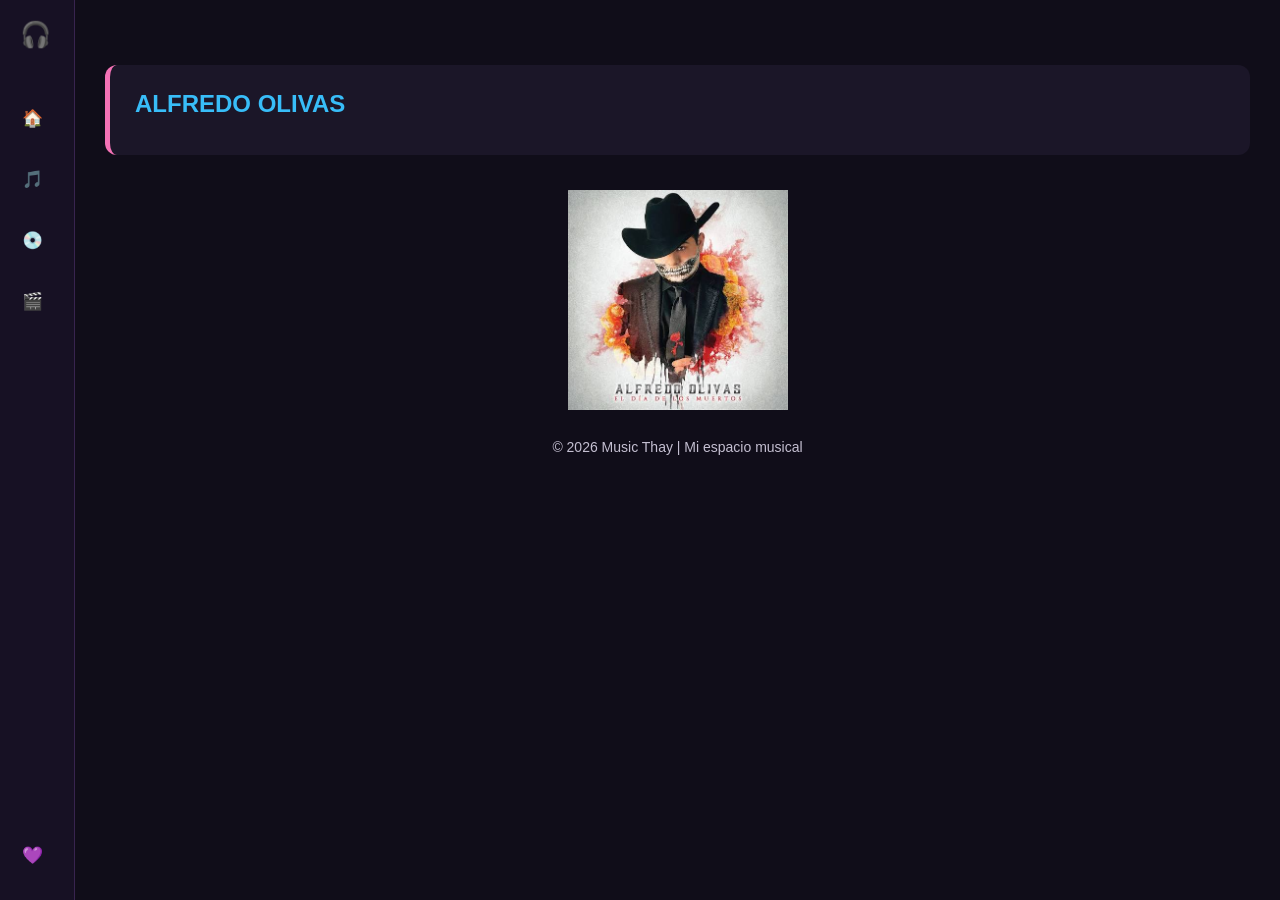
<file: alfredo  olivas.html>
<!DOCTYPE html>
<html lang="es">
<head>
    <meta charset="UTF-8">
    <meta name="viewport" content="width=device-width, initial-scale=1.0">

    <title>Music Thay</title>

    <!-- Conectar el archivo CSS -->
    <link rel="stylesheet" href="estilo.css">
</head>

<body>

    <!-- MENU LATERAL -->
    <aside class="menu-lateral">

        <div class="logo">
            🎧 <span>Music Thay</span>
        </div>

        <nav>
            <a href="index.html">
                🏠 <span>Inicio</span>
            </a>

            <a href="mi música.html">
                🎵 <span>Mi música</span>
            </a>

            <a href="álbumes.html">
                💿 <span>Álbumes</span>
            </a>

            <a href="videos.html">
                🎬 <span>Videos</span>
            </a>
        </nav>

        <div class="menu-inferior">
            <a href="#acerca">
                💜 
            </a>
        </div>
 
    </aside>


    <!-- CONTENIDO PRINCIPAL -->
    <main class="contenido">

      <!-- BUSCADOR VISUAL -->
        <section class="bienvenida">

            <h2>ALFREDO OLIVAS</h2>
            </section>
    
    		<center><img src="alfredo olivas.jpg" width="220" height="220"></center>


     



        <!-- PIE DE PAGINA -->
        <footer>

            <p>© 2026 Music Thay | Mi espacio musical </p>

        </footer>

    </main>


    </div>

</body>
</html>
</file>
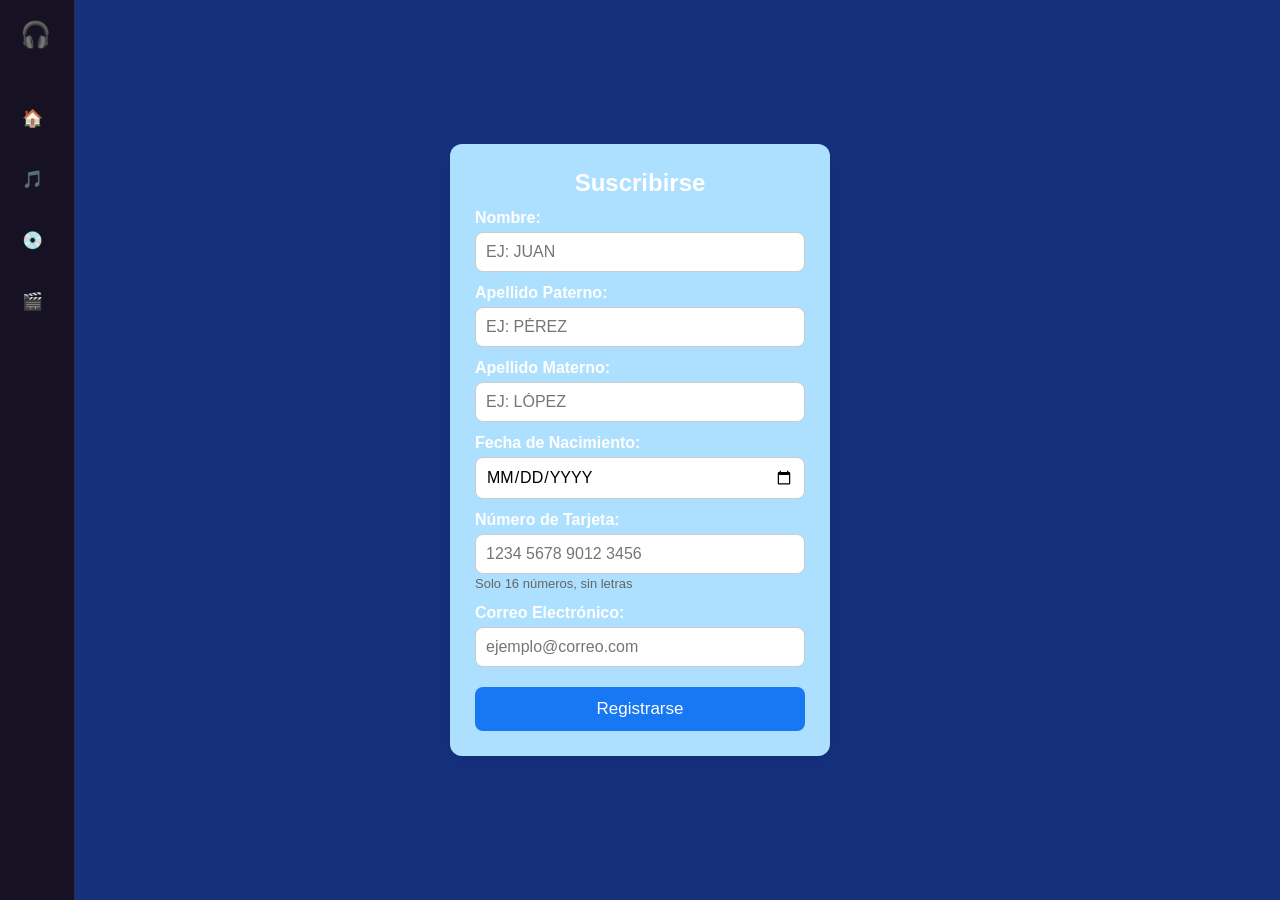
<file: index_formulario.html>
<!DOCTYPE html>
<html lang="es">
<head>
    <meta charset="UTF-8">
    <meta name="viewport" content="width=device-width, initial-scale=1.0">

    <title>Music Thay</title>

    <!-- Conectar el archivo CSS -->
    <link rel="stylesheet" href="estilo.css">
</head>

<body>

    <!-- MENU LATERAL -->
    <aside class="menu-lateral">

        <div class="logo">
            🎧 <span>Music Thay</span>
        </div>

        <nav>
        	

            <a href="index.html">
                🏠 <span>Inicio</span>
            </a>

            <a href="mi música.html">
                🎵 <span>Mi música</span>
            </a>

            <a href="álbumes.html">
                💿 <span>Álbumes</span>
            </a>

            <a href="videos.html">
                🎬 <span>Videos</span>
            </a>

             <a href="index_formulario.html">
                 <span>Suscribirse</span>
            </a>
        </nav>

    </aside>




<!DOCTYPE html>
<html lang="es">
<head>
  <meta charset="UTF-8">
  <meta name="viewport" content="width=device-width, initial-scale=1.0">
  <title>Registro</title>
  <link rel="stylesheet" href="style.css">
</head>
<body>
  <div class="contenedor">
    <h2>Suscribirse</h2>
    <form id="formRegistro">

      <label>Nombre:</label>
      <input type="text" id="nombre" placeholder="EJ: JUAN" required>

      <label>Apellido Paterno:</label>
      <input type="text" id="apellidoPaterno" placeholder="EJ: PÉREZ" required>

      <label>Apellido Materno:</label>
      <input type="text" id="apellidoMaterno" placeholder="EJ: LÓPEZ" required>

      <label>Fecha de Nacimiento:</label>
      <input type="date" id="fechaNacimiento" min="1945-01-01" max="2008-11-17" required>
      <small id="errorEdad" class="error oculto">Debes tener 18 años o más. Solo se permite de 1945 a 2008.</small>

      <label>Número de Tarjeta:</label>
      <input type="text" id="numeroTarjeta" placeholder="1234 5678 9012 3456" maxlength="19" inputmode="numeric" required>
      <small>Solo 16 números, sin letras</small>

      <label>Correo Electrónico:</label>
      <input type="email" id="correo" placeholder="ejemplo@correo.com" required>

      <button type="submit">Registrarse</button>

      <p id="mensajeExito" class="oculto">¡Registrado exitosamente!</p>
      <p id="mensajeError" class="error-box oculto"></p>

    </form>
  </div>
  <script src="script.js"></script>
</body>
</html>
</file>
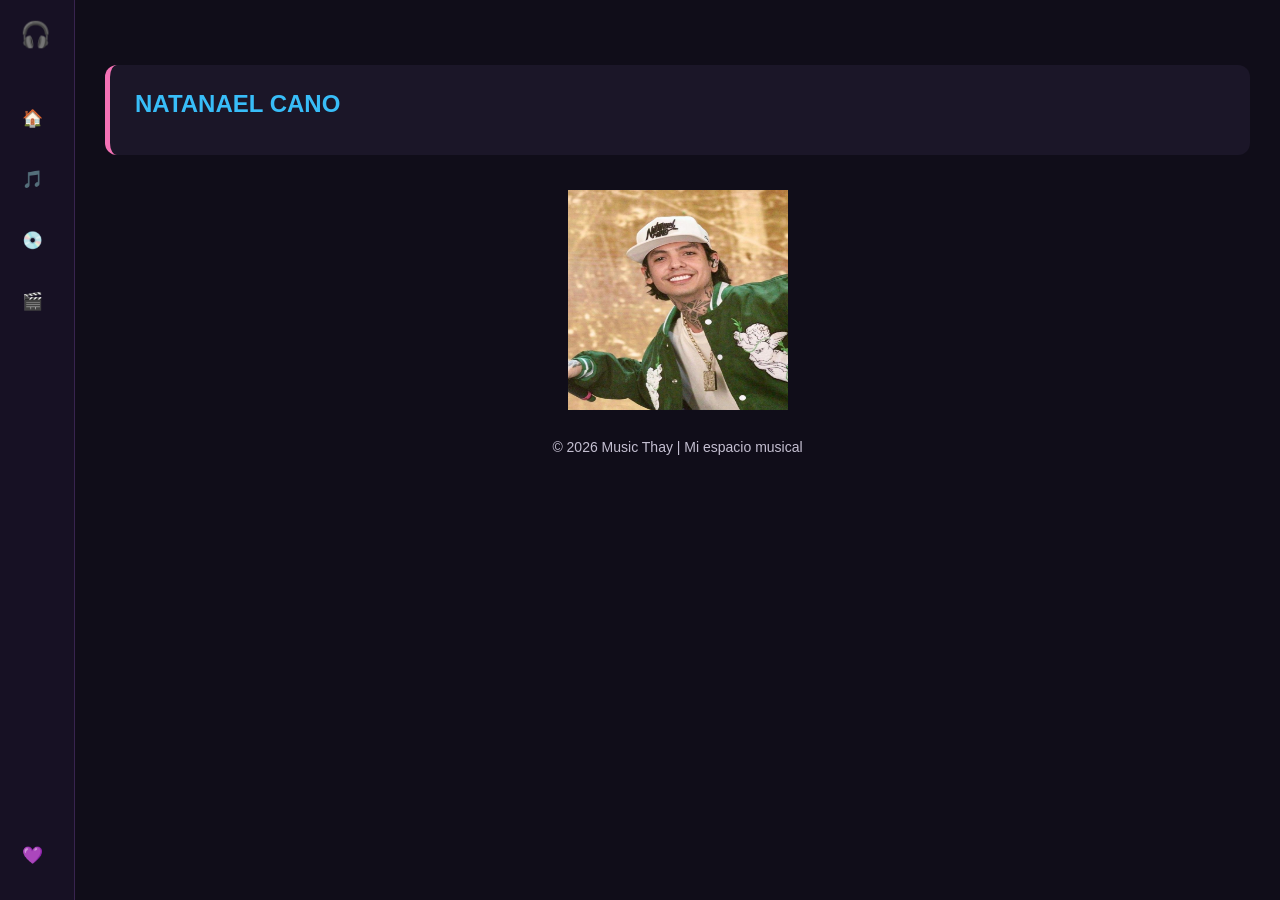
<file: natanael cano.html>
<!DOCTYPE html>
<html lang="es">
<head>
    <meta charset="UTF-8">
    <meta name="viewport" content="width=device-width, initial-scale=1.0">

    <title>Music Thay</title>

    <!-- Conectar el archivo CSS -->
    <link rel="stylesheet" href="estilo.css">
</head>

<body>

    <!-- MENU LATERAL -->
    <aside class="menu-lateral">

        <div class="logo">
            🎧 <span>Music Thay</span>
        </div>

        <nav>
            <a href="index.html">
                🏠 <span>Inicio</span>
            </a>

            <a href="mi música.html">
                🎵 <span>Mi música</span>
            </a>

            <a href="álbumes.html">
                💿 <span>Álbumes</span>
            </a>

            <a href="videos.html">
                🎬 <span>Videos</span>
            </a>
        </nav>

        <div class="menu-inferior">
            <a href="#acerca">
                💜 
            </a>
        </div>
 
    </aside>


    <!-- CONTENIDO PRINCIPAL -->
    <main class="contenido">

      <!-- BUSCADOR VISUAL -->
        <section class="bienvenida">

            <h2>NATANAEL CANO</h2>
            </section>
    
    		<center><img src="natanael cano.jpg" width="220" height="220"></center>


     



        <!-- PIE DE PAGINA -->
        <footer>

            <p>© 2026 Music Thay | Mi espacio musical </p>

        </footer>

    </main>


    </div>

</body>
</html>
</file>
<file: estilo.css>
/* ==============================
   CONFIGURACION GENERAL
================================= */

* {
    margin: 0;
    padding: 0;
    box-sizing: border-box;
}

html {
    scroll-behavior: smooth;
    scroll-padding-top: 25px;
}

:root {
    --negro: #100d19;
    --negro-claro: #1b1628;
    --morado: #8b5cf6;
    --morado-oscuro: #5b21b6;
    --azul: #38bdf8;
    --rosa: #f472b6;
    --blanco: #ffffff;
    --gris: #c4bfd1;
}

body {
    font-family: Arial, Helvetica, sans-serif;
    background: var(--negro);
    color: var(--blanco);
    min-height: 100vh;
}


/* ==============================
   MENU LATERAL DESPLEGABLE
================================= */

.menu-lateral {
    width: 75px;
    height: 100vh;

    position: fixed;
    top: 0;
    left: 0;

    background: #171124;

    padding: 20px 12px;

    display: flex;
    flex-direction: column;

    overflow-x: hidden;
    overflow-y: auto;

    z-index: 1000;

    transition: width 0.3s ease;

    border-right: 1px solid #38244f;
}

/* El menu se expande al pasar el cursor */

.menu-lateral:hover {
    width: 240px;
}


/* LOGO */

.logo {
    display: flex;
    align-items: center;
    gap: 15px;

    font-size: 25px;
    font-weight: bold;

    color: var(--rosa);

    white-space: nowrap;
    margin-bottom: 45px;
    padding: 0 8px;
}

.logo span {
    opacity: 0;
    transition: opacity 0.2s ease;
}

.menu-lateral:hover .logo span {
    opacity: 1;
}


/* ENLACES DEL MENU */

.menu-lateral nav {
    display: flex;
    flex-direction: column;
    gap: 12px;
}

.menu-lateral a {
    display: flex;
    align-items: center;
    gap: 18px;

    padding: 14px 10px;

    text-decoration: none;
    color: var(--gris);

    border-radius: 12px;

    font-size: 17px;
    white-space: nowrap;

    transition: 0.3s;
}

.menu-lateral a:hover {
    background: linear-gradient(
        90deg,
        var(--morado-oscuro),
        #32205c
    );

    color: var(--blanco);
}

.menu-lateral a:first-child {
    color: var(--azul);
}

.menu-lateral a span {
    opacity: 0;
    transition: opacity 0.2s ease;
}

.menu-lateral:hover a span {
    opacity: 1;
}


/* PARTE INFERIOR DEL MENU */

.menu-inferior {
    margin-top: auto;
    padding-top: 30px;
}


/* ==============================
   CONTENIDO PRINCIPAL
================================= */

.contenido {
    margin-left: 75px;
    padding: 30px;

    transition: margin-left 0.3s ease;
}


/* ==============================
   ENCABEZADO
================================= */

.encabezado {
    min-height: 260px;

    padding: 35px;

    border-radius: 25px;

    display: flex;
    align-items: center;
    justify-content: space-between;

    gap: 20px;

    background: linear-gradient(
        120deg,
        #35146b,
        #174c87,
        #77265e
    );

    box-shadow: 0 10px 30px #00000040;
}

.subtitulo {
    color: var(--azul);

    font-size: 13px;
    font-weight: bold;

    letter-spacing: 3px;
    margin-bottom: 15px;
}

.encabezado h1 {
    font-size: clamp(35px, 5vw, 60px);
    margin-bottom: 15px;
}

.encabezado h1 span {
    color: var(--rosa);
}

.encabezado p {
    line-height: 1.7;
}

.icono-musica {
    font-size: clamp(55px, 8vw, 100px);

    filter: drop-shadow(0 0 15px #f472b6);

    animation: flotar 3s ease-in-out infinite;
}


/* ANIMACION */

@keyframes flotar {
    0%, 100% {
        transform: translateY(0);
    }

    50% {
        transform: translateY(-12px);
    }
}


/* ==============================
   BIENVENIDA
================================= */

.bienvenida {
    margin: 35px 0;
    padding: 25px;

    background: var(--negro-claro);

    border-left: 5px solid var(--rosa);
    border-radius: 12px;
}

.bienvenida h2 {
    margin-bottom: 12px;
    color: var(--azul);
}

.bienvenida p {
    color: var(--gris);
    line-height: 1.7;
}


/* ==============================
   SECCIONES
================================= */

.seccion {
    margin: 45px 0;
}

.seccion h2 {
    font-size: 25px;
    margin-bottom: 25px;

    border-left: 4px solid var(--morado);
    padding-left: 12px;
}


/* ==============================
   TARJETAS DE CANCIONES
================================= */

.tarjetas {
    display: grid;

    grid-template-columns: repeat(
        auto-fit,
        minmax(min(100%, 220px), 1fr)
    );

    gap: 22px;
}

.tarjeta-musica,
.tarjeta-album {
    background: var(--negro-claro);

    padding: 18px;

    border-radius: 18px;

    transition: transform 0.3s, box-shadow 0.3s;

    min-width: 0;
}

.tarjeta-musica:hover,
.tarjeta-album:hover {
    transform: translateY(-7px);

    box-shadow: 0 8px 25px #8b5cf640;
}

.tarjeta-musica img,
.tarjeta-album img {
    width: 100%;
    aspect-ratio: 1 / 1;

    object-fit: cover;

    border-radius: 12px;

    margin-bottom: 15px;
}

.tarjeta-musica h3,
.tarjeta-album h3 {
    margin-bottom: 10px;
    font-size: 18px;
}

.tarjeta-musica p,
.tarjeta-album p {
    color: var(--gris);
    font-size: 14px;

    margin-bottom: 15px;
}


/* REPRODUCTOR DE CADA CANCION */

audio {
    width: 100%;
    max-width: 100%;
    display: block;
}


/* ==============================
   VIDEOS
================================= */

.contenedor-video {
    display: grid;

    grid-template-columns: minmax(0, 2fr) minmax(0, 1fr);

    gap: 25px;

    align-items: center;

    background: var(--negro-claro);

    padding: 20px;
    border-radius: 18px;
}

.contenedor-video video {
    width: 100%;
    max-width: 100%;

    display: block;

    border-radius: 12px;

    background: #000000;
}

.informacion-video h3 {
    color: var(--rosa);
    margin-bottom: 15px;
}

.informacion-video p {
    color: var(--gris);
    line-height: 1.8;
}


/* ==============================
   GALERIA DE IMAGENES
================================= */

.galeria {
    display: grid;

    grid-template-columns: repeat(
        auto-fit,
        minmax(min(100%, 180px), 1fr)
    );

    gap: 18px;
}

.galeria img {
    width: 100%;
    aspect-ratio: 1 / 1;

    object-fit: cover;

    border-radius: 15px;

    transition: 0.3s;
}

.galeria img:hover {
    transform: scale(1.04);

    box-shadow: 0 0 20px #38bdf880;
}


/* ==============================
   ACERCA DE
================================= */

.acerca {
    margin: 45px 0;

    padding: 30px;

    background: linear-gradient(
        120deg,
        #251447,
        #152d4c
    );

    border-radius: 18px;
}

.acerca h2 {
    color: var(--rosa);
    margin-bottom: 20px;
}

.acerca p {
    color: var(--gris);

    line-height: 1.8;
    margin-bottom: 10px;
}


/* ==============================
   PIE DE PAGINA
================================= */

footer {
    text-align: center;

    padding: 25px 10px 100px;

    color: var(--gris);
    font-size: 14px;
}


/* ==============================
   REPRODUCTOR INFERIOR DECORATIVO
================================= */

.reproductor {
    position: fixed;

    bottom: 0;
    left: 75px;
    right: 0;

    min-height: 75px;

    background: #211832;

    border-top: 2px solid var(--morado);

    display: flex;
    align-items: center;
    justify-content: space-between;

    gap: 15px;

    padding: 12px 25px;

    z-index: 900;

    transition: left 0.3s ease;
}

.reproductor-info {
    display: flex;
    align-items: center;
    gap: 12px;

    min-width: 0;
}

.nota-musical {
    font-size: 30px;
    color: var(--rosa);
}

.reproductor-info strong {
    font-size: 14px;
}

.reproductor-info p {
    color: var(--gris);
    font-size: 12px;
    margin-top: 5px;
}

.reproductor-mensaje {
    color: var(--azul);
    font-size: 13px;
    text-align: right;
}


/* ==============================
   RESPONSIVE PARA TABLETAS
================================= */

@media (max-width: 900px) {

    .contenedor-video {
        grid-template-columns: 1fr;
    }

    .icono-musica {
        display: none;
    }

    .reproductor-mensaje {
        display: none;
    }

}


/* ==============================
   RESPONSIVE PARA CELULARES
================================= */

@media (max-width: 600px) {

    .contenido {
        padding: 15px;
    }

    .encabezado {
        padding: 25px 20px;
        min-height: 230px;
    }

    .encabezado h1 {
        font-size: 35px;
    }

    .encabezado p {
        font-size: 14px;
    }

    .bienvenida {
        padding: 20px;
    }

    .seccion h2 {
        font-size: 21px;
    }

    .tarjetas {
        grid-template-columns: 1fr;
    }

    .contenedor-video {
        padding: 12px;
    }

    .acerca {
        padding: 20px;
    }

    .reproductor {
        padding: 10px 12px;
        min-height: 68px;
    }

    .reproductor-info strong {
        font-size: 12px;
    }

    .reproductor-info p {
        font-size: 11px;
    }

    .nota-musical {
        font-size: 25px;
    }

}


/* ==============================
   DISPOSITIVOS TACTILES
================================= */

@media (hover: none) {

    .menu-lateral {
        width: 75px;
    }

    .menu-lateral:hover {
        width: 75px;
    }

    .menu-lateral:hover .logo span,
    .menu-lateral:hover a span {
        opacity: 0;
    }

}
```
</file>
<file: style.css>
* { box-sizing: border-box; font-family: Arial, sans-serif; }

body {
  background: #15317e;
  display: flex;
  justify-content: center;
  align-items: center;
  min-height: 100vh;
  margin: 0;
  padding: 15px;
}

.contenedor {
  background: #addfff;
  padding: 25px;
  border-radius: 12px;
  width: 100%;
  max-width: 380px;
  box-shadow: 0 4px 15px rgba(0,0,0,0.1);
}

h2 { text-align: center; margin-top: 0; }

label {
  display: block;
  margin-top: 12px;
  margin-bottom: 5px;
  font-weight: bold;
}

input {
  width: 100%;
  padding: 10px;
  border: 1px solid #ccc;
  border-radius: 8px;
  font-size: 16px;
  text-transform: uppercase;
}

#correo, #numeroTarjeta { text-transform: none; }

small { color: #666; font-size: 13px; }

button {
  width: 100%;
  margin-top: 20px;
  padding: 12px;
  background: #1877f2;
  color: white;
  border: none;
  border-radius: 8px;
  font-size: 17px;
  cursor: pointer;
}

button:hover { background: #0f5fc2; }

#mensajeExito {
  text-align: center;
  color: white;
  background: #28a745;
  padding: 10px;
  border-radius: 8px;
  margin-top: 15px;
  font-weight: bold;
}

.error { color: #d63031; font-weight: bold; }

.error-box {
  text-align: center;
  color: white;
  background: #d63031;
  padding: 10px;
  border-radius: 8px;
  margin-top: 15px;
  font-weight: bold;
}

.oculto { display: none; }
</file>
